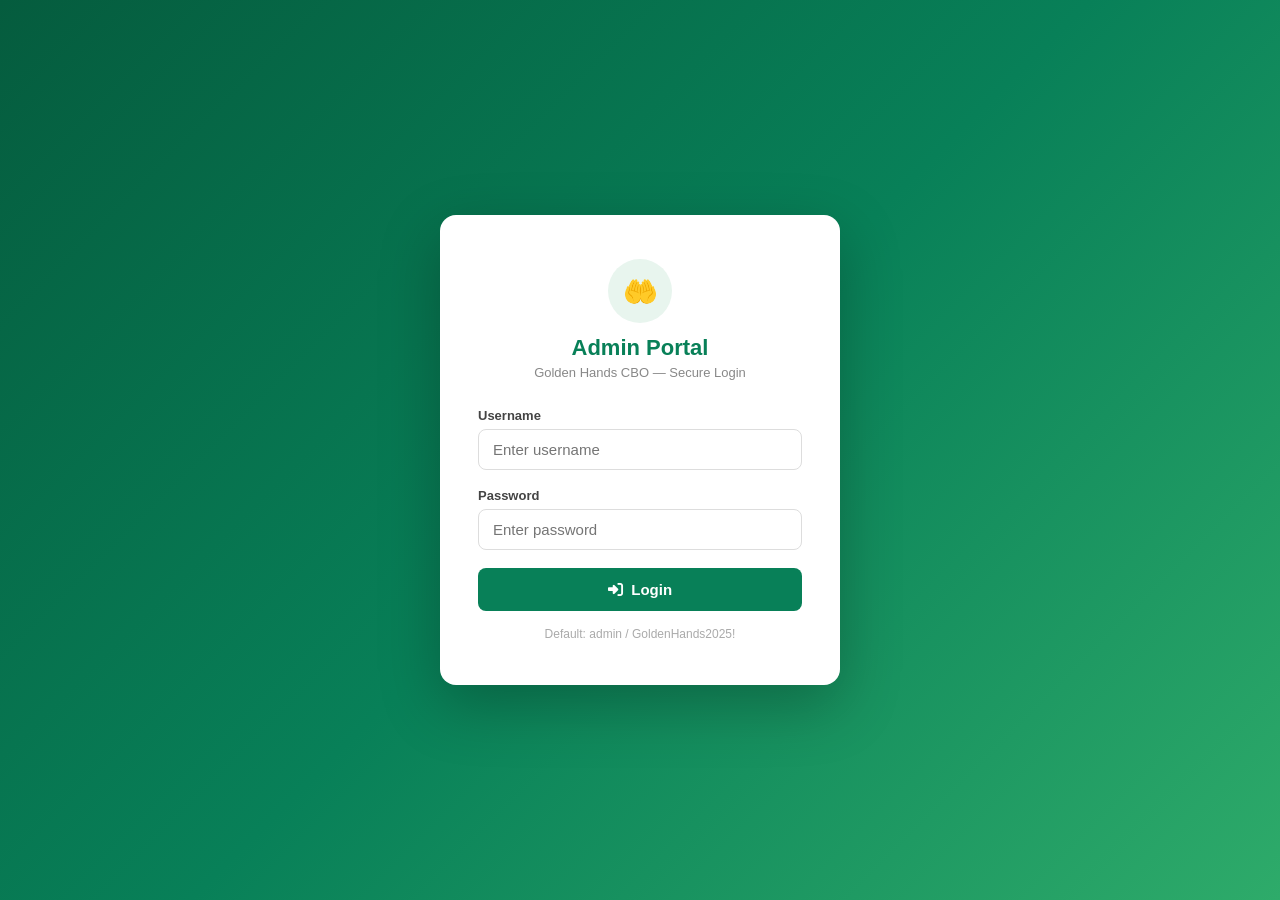
<file: admin.html>
<!DOCTYPE html>
<html lang="en">
<head>
  <meta charset="UTF-8"/>
  <meta name="viewport" content="width=device-width, initial-scale=1.0"/>
  <title>Admin Portal | Golden Hands CBO</title>
  <link rel="icon" type="image/svg+xml" href="favicon.svg">
  <link rel="stylesheet" href="https://cdnjs.cloudflare.com/ajax/libs/font-awesome/6.4.0/css/all.min.css">
  <style>
    *{margin:0;padding:0;box-sizing:border-box}
    body{font-family:'Segoe UI',sans-serif;background:#f0f7f3;min-height:100vh}
    /* LOGIN */
    #login-screen{display:flex;align-items:center;justify-content:center;min-height:100vh;background:linear-gradient(135deg,#055c3e,#088058,#2eab6a)}
    .login-card{background:#fff;border-radius:16px;padding:44px 38px;width:100%;max-width:400px;box-shadow:0 20px 60px rgba(0,0,0,0.25)}
    .login-logo{text-align:center;margin-bottom:28px}
    .login-logo .icon{width:64px;height:64px;background:#e8f5ee;border-radius:50%;display:flex;align-items:center;justify-content:center;font-size:28px;margin:0 auto 12px}
    .login-logo h2{color:#088058;font-size:22px;margin-bottom:4px}
    .login-logo p{color:#888;font-size:13px}
    .fg{margin-bottom:18px}
    .fg label{display:block;font-size:13px;font-weight:600;color:#444;margin-bottom:6px}
    .fg input{width:100%;padding:11px 14px;border:1px solid #ddd;border-radius:8px;font-size:15px;outline:none;transition:border .2s}
    .fg input:focus{border-color:#088058}
    .login-btn{width:100%;padding:13px;background:#088058;color:#fff;border:none;border-radius:8px;font-size:15px;font-weight:700;cursor:pointer;transition:background .2s}
    .login-btn:hover{background:#055c3e}
    .err-box{background:#fdecea;color:#c0392b;padding:10px 14px;border-radius:8px;font-size:13px;margin-bottom:16px;display:none;border-left:3px solid #e74c3c}
    .login-hint{text-align:center;margin-top:16px;font-size:12px;color:#aaa}
    /* DASHBOARD */
    #dashboard{display:none;min-height:100vh}
    .sidebar{position:fixed;left:0;top:0;bottom:0;width:230px;background:#088058;display:flex;flex-direction:column;z-index:200;overflow-y:auto}
    .sb-logo{padding:20px 18px 14px;border-bottom:1px solid rgba(255,255,255,.15);display:flex;align-items:center;gap:10px}
    .sb-logo img{width:36px;height:36px;border-radius:50%;background:rgba(255,255,255,.15);padding:2px}
    .sb-logo-text{color:#fff;font-size:13px;font-weight:700;line-height:1.3}
    .sb-logo-sub{font-size:10px;opacity:.7;font-weight:400}
    .sb-nav{flex:1;padding:12px 0}
    .sb-item{display:flex;align-items:center;gap:11px;padding:11px 18px;cursor:pointer;color:rgba(255,255,255,.8);font-size:13px;font-weight:500;border:none;background:none;width:100%;text-align:left;transition:background .2s;border-left:3px solid transparent}
    .sb-item:hover,.sb-item.active{background:rgba(255,255,255,.15);color:#fff;border-left-color:#fff}
    .sb-item i{width:16px;text-align:center;font-size:13px}
    .sb-divider{height:1px;background:rgba(255,255,255,.1);margin:8px 0}
    .sb-footer{padding:14px 18px;border-top:1px solid rgba(255,255,255,.15)}
    .sb-user{display:flex;align-items:center;gap:10px;margin-bottom:10px}
    .sb-avatar{width:34px;height:34px;background:rgba(255,255,255,.2);border-radius:50%;display:flex;align-items:center;justify-content:center;font-size:14px;font-weight:700;color:#fff}
    .sb-uname{color:#fff;font-size:12px;font-weight:600}
    .sb-urole{font-size:10px;color:rgba(255,255,255,.65)}
    .logout-btn{width:100%;padding:9px;background:rgba(255,255,255,.1);border:1px solid rgba(255,255,255,.2);color:#fff;border-radius:7px;cursor:pointer;font-size:12px;transition:background .2s}
    .logout-btn:hover{background:rgba(255,255,255,.2)}
    /* MAIN */
    .main{margin-left:230px;min-height:100vh;display:flex;flex-direction:column}
    .topbar{background:#fff;padding:14px 24px;display:flex;justify-content:space-between;align-items:center;border-bottom:1px solid #e8e8e8;position:sticky;top:0;z-index:100}
    .topbar-left h2{font-size:17px;color:#088058;margin-bottom:2px}
    .topbar-left p{font-size:12px;color:#999}
    .topbar-right{display:flex;align-items:center;gap:14px}
    .clock-badge{background:#e8f5ee;color:#088058;padding:6px 14px;border-radius:20px;font-size:12px;font-weight:600;display:flex;align-items:center;gap:6px}
    .view-site-btn{background:#088058;color:#fff;border:none;padding:8px 16px;border-radius:8px;font-size:13px;font-weight:600;cursor:pointer;text-decoration:none;transition:background .2s}
    .view-site-btn:hover{background:#055c3e}
    .content{padding:24px;flex:1}
    /* PANELS */
    .panel{display:none}.panel.active{display:block}
    /* STAT CARDS */
    .stat-row{display:grid;grid-template-columns:repeat(auto-fit,minmax(150px,1fr));gap:14px;margin-bottom:24px}
    .sc{background:#fff;border-radius:12px;padding:18px;border-left:4px solid #088058;box-shadow:0 2px 6px rgba(0,0,0,.06)}
    .sc .n{font-size:28px;font-weight:700;color:#088058}
    .sc .l{font-size:12px;color:#888;margin-top:3px}
    /* CARDS */
    .card{background:#fff;border-radius:12px;padding:22px;margin-bottom:20px;box-shadow:0 2px 8px rgba(0,0,0,.06)}
    .card-hdr{display:flex;justify-content:space-between;align-items:center;margin-bottom:16px}
    .card-hdr h3{font-size:15px;color:#333;font-weight:600}
    /* TABLES */
    table{width:100%;border-collapse:collapse;font-size:13px}
    th{background:#f0f7f3;padding:10px 12px;text-align:left;font-size:11px;color:#088058;font-weight:700;text-transform:uppercase;letter-spacing:.04em}
    td{padding:10px 12px;border-bottom:1px solid #f5f5f5;color:#444}
    tr:last-child td{border-bottom:none}
    tr:hover td{background:#fafff9}
    .badge{display:inline-block;padding:3px 10px;border-radius:12px;font-size:11px;font-weight:600}
    .bg{background:#d4f0e4;color:#0a5c33}
    .ba{background:#fef3cd;color:#7a5500}
    .br{background:#fdecea;color:#c0392b}
    /* BUTTONS */
    .btn{display:inline-flex;align-items:center;gap:5px;padding:7px 14px;border-radius:7px;font-size:12px;font-weight:600;cursor:pointer;border:none;transition:all .2s;font-family:'Segoe UI',sans-serif}
    .btn-p{background:#088058;color:#fff}.btn-p:hover{background:#055c3e}
    .btn-e{background:#e8f5ee;color:#088058}.btn-e:hover{background:#c4dfd1}
    .btn-d{background:#fdecea;color:#c0392b}.btn-d:hover{background:#f5c6c6}
    .btn-g{background:#f5f5f5;color:#555}.btn-g:hover{background:#e8e8e8}
    /* MODAL */
    .mo{display:none;position:fixed;inset:0;background:rgba(0,0,0,.5);z-index:9999;align-items:center;justify-content:center;padding:20px}
    .mo.open{display:flex}
    .mbox{background:#fff;border-radius:14px;width:100%;max-width:540px;max-height:90vh;overflow-y:auto;box-shadow:0 20px 60px rgba(0,0,0,.3)}
    .mhdr{padding:18px 22px;border-bottom:1px solid #eee;display:flex;justify-content:space-between;align-items:center}
    .mhdr h3{font-size:16px;color:#333}
    .mclose{background:none;border:none;font-size:20px;cursor:pointer;color:#888;line-height:1;padding:2px 6px}
    .mbody{padding:22px}
    .mftr{padding:14px 22px;border-top:1px solid #eee;display:flex;justify-content:flex-end;gap:10px}
    .fg2{margin-bottom:14px}
    .fg2 label{display:block;font-size:12px;font-weight:600;color:#555;margin-bottom:5px}
    .fg2 input,.fg2 textarea,.fg2 select{width:100%;padding:9px 12px;border:1px solid #ddd;border-radius:7px;font-size:13px;font-family:'Segoe UI',sans-serif;outline:none;transition:border .2s;box-sizing:border-box}
    .fg2 input:focus,.fg2 textarea:focus,.fg2 select:focus{border-color:#088058}
    .fg2 textarea{resize:vertical;min-height:80px}
    /* INLINE EDIT HIGHLIGHT */
    .editable{cursor:pointer;padding:2px 6px;border-radius:4px;transition:background .2s;border:1px solid transparent}
    .editable:hover{background:#e8f5ee;border-color:#b4d8c4}
    /* ALERT */
    .toast{position:fixed;bottom:24px;right:24px;background:#088058;color:#fff;padding:12px 20px;border-radius:10px;font-size:13px;font-weight:600;z-index:99999;opacity:0;transform:translateY(10px);transition:all .3s;pointer-events:none}
    .toast.show{opacity:1;transform:translateY(0)}
    /* SETTINGS */
    .settings-grid{display:grid;grid-template-columns:1fr 1fr;gap:16px}
    @media(max-width:900px){.sidebar{width:200px}.main{margin-left:200px}}
    @media(max-width:700px){.sidebar{display:none}.main{margin-left:0}.settings-grid{grid-template-columns:1fr}}
  </style>
</head>
<body>

<!-- LOGIN -->
<div id="login-screen">
  <div class="login-card">
    <div class="login-logo">
      <div class="icon">🤲</div>
      <h2>Admin Portal</h2>
      <p>Golden Hands CBO — Secure Login</p>
    </div>
    <div class="err-box" id="err-box"><i class="fas fa-exclamation-circle"></i> &nbsp;<span id="err-msg">Invalid username or password.</span></div>
    <div class="fg"><label>Username</label><input type="text" id="login-user" placeholder="Enter username" onkeydown="if(event.key==='Enter')doLogin()"></div>
    <div class="fg"><label>Password</label><input type="password" id="login-pass" placeholder="Enter password" onkeydown="if(event.key==='Enter')doLogin()"></div>
    <button class="login-btn" onclick="doLogin()"><i class="fas fa-sign-in-alt"></i> &nbsp;Login</button>
    <div class="login-hint">Default: admin / GoldenHands2025!</div>
  </div>
</div>

<!-- DASHBOARD -->
<div id="dashboard">
  <div class="sidebar">
    <div class="sb-logo">
      <img src="logo.svg" alt="Logo">
      <div><div class="sb-logo-text">Golden Hands CBO</div><div class="sb-logo-sub">Admin Portal</div></div>
    </div>
    <nav class="sb-nav">
      <button class="sb-item active" onclick="showPanel('overview',this)"><i class="fas fa-th-large"></i> Overview</button>
      <button class="sb-item" onclick="showPanel('pages',this)"><i class="fas fa-file-alt"></i> Page Content</button>
      <button class="sb-item" onclick="showPanel('events',this)"><i class="fas fa-calendar-alt"></i> Events</button>
      <button class="sb-item" onclick="showPanel('blog',this)"><i class="fas fa-blog"></i> Blog Posts</button>
      <button class="sb-item" onclick="showPanel('team',this)"><i class="fas fa-users"></i> Team Members</button>
      <div class="sb-divider"></div>
      <button class="sb-item" onclick="showPanel('volunteers',this)"><i class="fas fa-hands-helping"></i> Volunteers</button>
      <button class="sb-item" onclick="showPanel('donations',this)"><i class="fas fa-donate"></i> Donations</button>
      <button class="sb-item" onclick="showPanel('messages',this)"><i class="fas fa-envelope"></i> Messages <span id="unread-badge" style="background:rgba(255,255,255,.25);border-radius:10px;padding:1px 7px;font-size:11px;margin-left:4px;">3</span></button>
      <div class="sb-divider"></div>
      <button class="sb-item" onclick="showPanel('settings',this)"><i class="fas fa-cog"></i> Settings</button>
    </nav>
    <div class="sb-footer">
      <div class="sb-user">
        <div class="sb-avatar" id="sb-av">A</div>
        <div><div class="sb-uname" id="sb-uname">Admin</div><div class="sb-urole">Administrator</div></div>
      </div>
      <button class="logout-btn" onclick="doLogout()"><i class="fas fa-sign-out-alt"></i> &nbsp;Logout</button>
    </div>
  </div>

  <div class="main">
    <div class="topbar">
      <div class="topbar-left">
        <h2 id="panel-title">Dashboard Overview</h2>
        <p id="panel-sub">Welcome back! Here is what is happening at Golden Hands CBO.</p>
      </div>
      <div class="topbar-right">
        <div class="clock-badge"><i class="fas fa-clock"></i><div><div id="a-time">00:00:00</div></div></div>
        <a href="index.html" target="_blank" class="view-site-btn"><i class="fas fa-external-link-alt"></i> View Site</a>
      </div>
    </div>

    <div class="content">

      <!-- OVERVIEW -->
      <div class="panel active" id="panel-overview">
        <div class="stat-row">
          <div class="sc"><div class="n" id="stat-pages">9</div><div class="l">Pages</div></div>
          <div class="sc"><div class="n" id="stat-events">0</div><div class="l">Events</div></div>
          <div class="sc"><div class="n" id="stat-blogs">0</div><div class="l">Blog Posts</div></div>
          <div class="sc"><div class="n" id="stat-team">0</div><div class="l">Team Members</div></div>
          <div class="sc"><div class="n" id="stat-vols">0</div><div class="l">Volunteers</div></div>
          <div class="sc"><div class="n" id="stat-msgs">0</div><div class="l">Messages</div></div>
        </div>
        <div class="card">
          <div class="card-hdr"><h3>Quick Actions</h3></div>
          <div style="display:flex;gap:10px;flex-wrap:wrap;">
            <button class="btn btn-p" onclick="showPanel('events',document.querySelector('[onclick*=events]'))"><i class="fas fa-plus"></i> Add Event</button>
            <button class="btn btn-p" onclick="showPanel('blog',document.querySelector('[onclick*=blog]'))"><i class="fas fa-plus"></i> New Blog Post</button>
            <button class="btn btn-p" onclick="showPanel('team',document.querySelector('[onclick*=team]'))"><i class="fas fa-plus"></i> Add Team Member</button>
            <button class="btn btn-g" onclick="showPanel('messages',document.querySelector('[onclick*=messages]'))"><i class="fas fa-envelope"></i> View Messages</button>
          </div>
        </div>
        <div class="card">
          <div class="card-hdr"><h3>Recent Activity</h3></div>
          <div id="activity-log" style="font-size:13px;color:#666;line-height:2;">
            <div><i class="fas fa-circle" style="font-size:8px;color:#088058;margin-right:8px;"></i> Admin portal loaded successfully</div>
          </div>
        </div>
      </div>

      <!-- PAGE CONTENT EDITOR -->
      <div class="panel" id="panel-pages">
        <div class="card">
          <div class="card-hdr"><h3>Edit Page Content</h3><span style="font-size:12px;color:#999;">Changes are saved to browser storage and reflected on the site</span></div>
          <div style="display:flex;gap:8px;flex-wrap:wrap;margin-bottom:20px;" id="page-tabs">
            <button class="page-tab active-pt" onclick="loadPageContent('home',this)">Home</button>
            <button class="page-tab" onclick="loadPageContent('about',this)">About</button>
            <button class="page-tab" onclick="loadPageContent('programs',this)">Programs</button>
            <button class="page-tab" onclick="loadPageContent('blog',this)">Blog</button>
            <button class="page-tab" onclick="loadPageContent('team',this)">Team</button>
            <button class="page-tab" onclick="loadPageContent('volunteer',this)">Volunteer</button>
            <button class="page-tab" onclick="loadPageContent('support',this)">Support</button>
            <button class="page-tab" onclick="loadPageContent('contact',this)">Contact</button>
          </div>
          <style>.page-tab{padding:7px 16px;border-radius:20px;border:1px solid #ddd;background:#fff;cursor:pointer;font-size:13px;transition:all .2s}.page-tab:hover{border-color:#088058;color:#088058}.active-pt{background:#088058;color:#fff;border-color:#088058}</style>
          <div id="page-editor-area"></div>
        </div>
      </div>

      <!-- EVENTS -->
      <div class="panel" id="panel-events">
        <div class="card">
          <div class="card-hdr">
            <h3>Manage Events</h3>
            <button class="btn btn-p" onclick="openModal('event-modal','add-event')"><i class="fas fa-plus"></i> Add Event</button>
          </div>
          <table>
            <thead><tr><th>Title</th><th>Date</th><th>Location</th><th>Status</th><th>Actions</th></tr></thead>
            <tbody id="events-table"></tbody>
          </table>
        </div>
      </div>

      <!-- BLOG -->
      <div class="panel" id="panel-blog">
        <div class="card">
          <div class="card-hdr">
            <h3>Blog Posts</h3>
            <button class="btn btn-p" onclick="openModal('blog-modal','add-blog')"><i class="fas fa-plus"></i> New Post</button>
          </div>
          <table>
            <thead><tr><th>Title</th><th>Category</th><th>Date</th><th>Status</th><th>Actions</th></tr></thead>
            <tbody id="blog-table"></tbody>
          </table>
        </div>
      </div>

      <!-- TEAM -->
      <div class="panel" id="panel-team">
        <div class="card">
          <div class="card-hdr">
            <h3>Team Members</h3>
            <button class="btn btn-p" onclick="openModal('team-modal','add-team')"><i class="fas fa-plus"></i> Add Member</button>
          </div>
          <table>
            <thead><tr><th>Name</th><th>Role</th><th>Email</th><th>Actions</th></tr></thead>
            <tbody id="team-table"></tbody>
          </table>
        </div>
      </div>

      <!-- VOLUNTEERS -->
      <div class="panel" id="panel-volunteers">
        <div class="card">
          <div class="card-hdr">
            <h3>Volunteer Applications</h3>
            <button class="btn btn-g" onclick="exportCSV('volunteers')"><i class="fas fa-download"></i> Export CSV</button>
          </div>
          <table>
            <thead><tr><th>Name</th><th>Email</th><th>Role</th><th>Joined</th><th>Status</th><th>Actions</th></tr></thead>
            <tbody id="volunteers-table"></tbody>
          </table>
        </div>
      </div>

      <!-- DONATIONS -->
      <div class="panel" id="panel-donations">
        <div class="card">
          <div class="card-hdr">
            <h3>Donation Records</h3>
            <button class="btn btn-g" onclick="exportCSV('donations')"><i class="fas fa-download"></i> Export CSV</button>
          </div>
          <div class="stat-row" style="margin-bottom:20px;">
            <div class="sc"><div class="n" id="don-total">KSh 0</div><div class="l">Total Donations</div></div>
            <div class="sc"><div class="n" id="don-count">0</div><div class="l">Donors</div></div>
          </div>
          <table>
            <thead><tr><th>Donor</th><th>Amount (KSh)</th><th>Method</th><th>Date</th><th>Status</th><th>Actions</th></tr></thead>
          <tbody id="donations-table"></tbody>
          </table>
          <div style="margin-top:16px;">
            <button class="btn btn-p" onclick="openModal('donation-modal','add-donation')"><i class="fas fa-plus"></i> Record Donation</button>
          </div>
        </div>
      </div>

      <!-- MESSAGES -->
      <div class="panel" id="panel-messages">
        <div class="card">
          <div class="card-hdr"><h3>Contact Messages</h3></div>
          <table>
            <thead><tr><th>From</th><th>Email</th><th>Subject</th><th>Date</th><th>Status</th><th>Actions</th></tr></thead>
            <tbody id="messages-table"></tbody>
          </table>
          <div style="margin-top:16px;">
            <button class="btn btn-p" onclick="openModal('msg-modal','add-msg')"><i class="fas fa-plus"></i> Add Message</button>
          </div>
        </div>
      </div>

      <!-- SETTINGS -->
      <div class="panel" id="panel-settings">
        <div class="card">
          <div class="card-hdr"><h3>Site Settings</h3></div>
          <div class="settings-grid">
            <div class="fg2"><label>Organisation Name</label><input type="text" id="s-orgname" value="Golden Hands CBO"></div>
            <div class="fg2"><label>Tagline</label><input type="text" id="s-tagline" value="Mental Health Advocacy"></div>
            <div class="fg2"><label>Contact Email</label><input type="text" id="s-email" value="hello@goldenhands.or.ke"></div>
            <div class="fg2"><label>Phone / Crisis Line</label><input type="text" id="s-phone" value="+254 722 178 177"></div>
            <div class="fg2"><label>Address</label><input type="text" id="s-address" value="Ngong Road, Nairobi, Kenya"></div>
            <div class="fg2"><label>M-Pesa Paybill</label><input type="text" id="s-mpesa" value="123456"></div>
          </div>
          <button class="btn btn-p" onclick="saveSettings()" style="margin-top:8px;"><i class="fas fa-save"></i> Save Settings</button>
        </div>
        <div class="card">
          <div class="card-hdr"><h3>Change Password</h3></div>
          <div class="settings-grid">
            <div class="fg2"><label>Username</label><input type="text" id="s-user" placeholder="New username"></div>
            <div class="fg2"><label>New Password</label><input type="password" id="s-pass" placeholder="New password"></div>
            <div class="fg2"><label>Confirm Password</label><input type="password" id="s-pass2" placeholder="Confirm password"></div>
          </div>
          <button class="btn btn-p" onclick="changePassword()" style="margin-top:8px;"><i class="fas fa-key"></i> Update Credentials</button>
        </div>
        <div class="card">
          <div class="card-hdr"><h3>Data Management</h3></div>
          <div style="display:flex;gap:10px;flex-wrap:wrap;">
            <button class="btn btn-g" onclick="exportAll()"><i class="fas fa-download"></i> Export All Data (JSON)</button>
            <button class="btn btn-d" onclick="if(confirm('Reset ALL data? This cannot be undone.'))resetAll()"><i class="fas fa-trash"></i> Reset All Data</button>
          </div>
        </div>
      </div>

    </div><!-- end content -->
  </div><!-- end main -->
</div><!-- end dashboard -->

<!-- MODALS -->
<!-- Event Modal -->
<div class="mo" id="event-modal">
  <div class="mbox">
    <div class="mhdr"><h3 id="event-modal-title">Add Event</h3><button class="mclose" onclick="closeModal('event-modal')">&#x2715;</button></div>
    <div class="mbody">
      <input type="hidden" id="ev-id">
      <div class="fg2"><label>Event Title</label><input type="text" id="ev-title" placeholder="e.g. World Mental Health Day Conference"></div>
      <div style="display:grid;grid-template-columns:1fr 1fr;gap:12px;">
        <div class="fg2"><label>Date</label><input type="date" id="ev-date"></div>
        <div class="fg2"><label>Time</label><input type="text" id="ev-time" placeholder="e.g. 9:00 AM – 4:00 PM"></div>
      </div>
      <div class="fg2"><label>Location</label><input type="text" id="ev-location" placeholder="e.g. Kenyatta International Convention Centre"></div>
      <div class="fg2"><label>Description</label><textarea id="ev-desc" placeholder="Event description..."></textarea></div>
      <div style="display:grid;grid-template-columns:1fr 1fr;gap:12px;">
        <div class="fg2"><label>Status</label><select id="ev-status"><option value="upcoming">Upcoming</option><option value="ongoing">Ongoing</option><option value="past">Past</option></select></div>
        <div class="fg2"><label>Emoji</label><input type="text" id="ev-emoji" placeholder="e.g. 🧠" maxlength="4"></div>
      </div>
    </div>
    <div class="mftr">
      <button class="btn btn-g" onclick="closeModal('event-modal')">Cancel</button>
      <button class="btn btn-p" onclick="saveEvent()"><i class="fas fa-save"></i> Save Event</button>
    </div>
  </div>
</div>

<!-- Blog Modal -->
<div class="mo" id="blog-modal">
  <div class="mbox">
    <div class="mhdr"><h3 id="blog-modal-title">New Blog Post</h3><button class="mclose" onclick="closeModal('blog-modal')">&#x2715;</button></div>
    <div class="mbody">
      <input type="hidden" id="bl-id">
      <div class="fg2"><label>Title</label><input type="text" id="bl-title" placeholder="Blog post title"></div>
      <div style="display:grid;grid-template-columns:1fr 1fr;gap:12px;">
        <div class="fg2"><label>Category</label><select id="bl-cat"><option>Self-care</option><option>Stigma</option><option>Youth</option><option>Healing</option><option>Policy</option><option>Outreach</option><option>Other</option></select></div>
        <div class="fg2"><label>Date</label><input type="date" id="bl-date"></div>
      </div>
      <div class="fg2"><label>Summary / Excerpt</label><textarea id="bl-summary" placeholder="Short summary shown on the blog page..."></textarea></div>
      <div class="fg2"><label>Status</label><select id="bl-status"><option value="published">Published</option><option value="draft">Draft</option></select></div>
    </div>
    <div class="mftr">
      <button class="btn btn-g" onclick="closeModal('blog-modal')">Cancel</button>
      <button class="btn btn-p" onclick="saveBlog()"><i class="fas fa-save"></i> Save Post</button>
    </div>
  </div>
</div>

<!-- Team Modal -->
<div class="mo" id="team-modal">
  <div class="mbox">
    <div class="mhdr"><h3 id="team-modal-title">Add Team Member</h3><button class="mclose" onclick="closeModal('team-modal')">&#x2715;</button></div>
    <div class="mbody">
      <input type="hidden" id="tm-id">
      <div style="display:grid;grid-template-columns:1fr 1fr;gap:12px;">
        <div class="fg2"><label>Full Name</label><input type="text" id="tm-name" placeholder="e.g. Amina Wanjiku"></div>
        <div class="fg2"><label>Role / Title</label><input type="text" id="tm-role" placeholder="e.g. Executive Director"></div>
      </div>
      <div class="fg2"><label>Email</label><input type="email" id="tm-email" placeholder="email@example.com"></div>
      <div class="fg2"><label>Bio</label><textarea id="tm-bio" placeholder="Short biography..."></textarea></div>
    </div>
    <div class="mftr">
      <button class="btn btn-g" onclick="closeModal('team-modal')">Cancel</button>
      <button class="btn btn-p" onclick="saveTeam()"><i class="fas fa-save"></i> Save Member</button>
    </div>
  </div>
</div>

<!-- Donation Modal -->
<div class="mo" id="donation-modal">
  <div class="mbox">
    <div class="mhdr"><h3>Record Donation</h3><button class="mclose" onclick="closeModal('donation-modal')">&#x2715;</button></div>
    <div class="mbody">
      <input type="hidden" id="dn-id">
      <div style="display:grid;grid-template-columns:1fr 1fr;gap:12px;">
        <div class="fg2"><label>Donor Name</label><input type="text" id="dn-name" placeholder="Name or Anonymous"></div>
        <div class="fg2"><label>Amount (KSh)</label><input type="number" id="dn-amount" placeholder="e.g. 5000"></div>
      </div>
      <div style="display:grid;grid-template-columns:1fr 1fr;gap:12px;">
        <div class="fg2"><label>Method</label><select id="dn-method"><option>M-Pesa</option><option>Bank Transfer</option><option>Card</option><option>Cash</option></select></div>
        <div class="fg2"><label>Date</label><input type="date" id="dn-date"></div>
      </div>
      <div class="fg2"><label>Status</label><select id="dn-status"><option value="confirmed">Confirmed</option><option value="pending">Pending</option></select></div>
    </div>
    <div class="mftr">
      <button class="btn btn-g" onclick="closeModal('donation-modal')">Cancel</button>
      <button class="btn btn-p" onclick="saveDonation()"><i class="fas fa-save"></i> Save</button>
    </div>
  </div>
</div>

<!-- Message Modal -->
<div class="mo" id="msg-modal">
  <div class="mbox">
    <div class="mhdr"><h3 id="msg-modal-title">Message</h3><button class="mclose" onclick="closeModal('msg-modal')">&#x2715;</button></div>
    <div class="mbody">
      <input type="hidden" id="ms-id">
      <div style="display:grid;grid-template-columns:1fr 1fr;gap:12px;">
        <div class="fg2"><label>From</label><input type="text" id="ms-from" placeholder="Name"></div>
        <div class="fg2"><label>Email</label><input type="email" id="ms-email" placeholder="email@example.com"></div>
      </div>
      <div class="fg2"><label>Subject</label><input type="text" id="ms-subject" placeholder="Subject"></div>
      <div class="fg2"><label>Message</label><textarea id="ms-body" placeholder="Message content..."></textarea></div>
      <div class="fg2"><label>Status</label><select id="ms-status"><option value="unread">Unread</option><option value="read">Read</option><option value="replied">Replied</option></select></div>
    </div>
    <div class="mftr">
      <button class="btn btn-g" onclick="closeModal('msg-modal')">Cancel</button>
      <button class="btn btn-p" onclick="saveMsg()"><i class="fas fa-save"></i> Save</button>
    </div>
  </div>
</div>

<!-- TOAST -->
<div class="toast" id="toast"></div>

<script>
/* ===== STORAGE HELPERS ===== */
function ls(k,def){try{const v=localStorage.getItem(k);return v?JSON.parse(v):def;}catch(e){return def;}}
function ss(k,v){localStorage.setItem(k,JSON.stringify(v));}

/* ===== AUTH ===== */
const DEFAULT_CREDS={user:'admin',pass:'GoldenHands2025!'};
function getCreds(){return ls('gh_creds',DEFAULT_CREDS);}
function doLogin(){
  const u=document.getElementById('login-user').value.trim();
  const p=document.getElementById('login-pass').value;
  const c=getCreds();
  if(u===c.user&&p===c.pass){
    document.getElementById('login-screen').style.display='none';
    document.getElementById('dashboard').style.display='block';
    document.getElementById('sb-av').textContent=u[0].toUpperCase();
    document.getElementById('sb-uname').textContent=u;
    initDashboard();
    log('Logged in as '+u);
  } else {
    const eb=document.getElementById('err-box');
    document.getElementById('err-msg').textContent='Invalid username or password. Please try again.';
    eb.style.display='block';
    setTimeout(()=>eb.style.display='none',4000);
  }
}
function doLogout(){
  if(confirm('Log out of admin portal?')){
    document.getElementById('dashboard').style.display='none';
    document.getElementById('login-screen').style.display='flex';
    document.getElementById('login-user').value='';
    document.getElementById('login-pass').value='';
  }
}

/* ===== CLOCK ===== */
setInterval(()=>{
  const n=new Date();
  const t=document.getElementById('a-time');
  if(t)t.textContent=pad(n.getHours())+':'+pad(n.getMinutes())+':'+pad(n.getSeconds());
},1000);
function pad(n){return String(n).padStart(2,'0');}

/* ===== PANELS ===== */
const panelMeta={
  overview:{title:'Dashboard Overview',sub:'Welcome back! Here is what is happening at Golden Hands CBO.'},
  pages:{title:'Page Content Editor',sub:'Edit and save text content for each page of the website.'},
  events:{title:'Events Manager',sub:'Add, edit, and remove events. Changes appear instantly on events.html.'},
  blog:{title:'Blog Posts',sub:'Create and manage blog articles shown on the blog page.'},
  team:{title:'Team Members',sub:'Manage team profiles shown on the team page.'},
  volunteers:{title:'Volunteer Applications',sub:'View and manage volunteer records.'},
  donations:{title:'Donation Records',sub:'Track all donations received by Golden Hands CBO.'},
  messages:{title:'Contact Messages',sub:'Read and respond to messages from the contact form.'},
  settings:{title:'Site Settings',sub:'Update organisation details, credentials, and data.'}
};
function showPanel(id,btn){
  document.querySelectorAll('.panel').forEach(p=>p.classList.remove('active'));
  document.querySelectorAll('.sb-item').forEach(b=>b.classList.remove('active'));
  document.getElementById('panel-'+id).classList.add('active');
  if(btn)btn.classList.add('active');
  const m=panelMeta[id]||{title:id,sub:''};
  document.getElementById('panel-title').textContent=m.title;
  document.getElementById('panel-sub').textContent=m.sub;
  if(id==='overview')updateStats();
}

/* ===== TOAST ===== */
function toast(msg){
  const t=document.getElementById('toast');
  t.textContent=msg;t.classList.add('show');
  setTimeout(()=>t.classList.remove('show'),3000);
}

/* ===== ACTIVITY LOG ===== */
const acts=[];
function log(msg){
  acts.unshift(new Date().toLocaleTimeString()+' — '+msg);
  const el=document.getElementById('activity-log');
  if(el)el.innerHTML=acts.slice(0,10).map(a=>'<div><i class="fas fa-circle" style="font-size:8px;color:#088058;margin-right:8px;"></i>'+a+'</div>').join('');
}

/* ===== STATS ===== */
function updateStats(){
  const evs=ls('gh_events',[]);const bls=ls('gh_blogs',[]);const tms=ls('gh_team',[]);
  const vls=ls('gh_volunteers',[]);const dns=ls('gh_donations',[]);const mss=ls('gh_messages',[]);
  set('stat-events',evs.length);set('stat-blogs',bls.length);set('stat-team',tms.length);
  set('stat-vols',vls.length);set('stat-msgs',mss.length);
  const unread=mss.filter(m=>m.status==='unread').length;
  const ub=document.getElementById('unread-badge');if(ub)ub.textContent=unread;
}
function set(id,v){const e=document.getElementById(id);if(e)e.textContent=v;}

/* ===== MODALS ===== */
function openModal(id,mode,data){
  document.getElementById(id).classList.add('open');
  if(mode==='add-event'){clearForm(['ev-id','ev-title','ev-date','ev-time','ev-location','ev-desc','ev-emoji']);document.getElementById('ev-status').value='upcoming';document.getElementById('event-modal-title').textContent='Add Event';}
  if(mode==='edit-event'&&data){document.getElementById('event-modal-title').textContent='Edit Event';fillForm(data,{id:'ev-id',title:'ev-title',date:'ev-date',time:'ev-time',location:'ev-location',description:'ev-desc',status:'ev-status',emoji:'ev-emoji'});}
  if(mode==='add-blog'){clearForm(['bl-id','bl-title','bl-date','bl-summary']);document.getElementById('bl-status').value='published';document.getElementById('blog-modal-title').textContent='New Blog Post';document.getElementById('bl-date').value=today();}
  if(mode==='edit-blog'&&data){document.getElementById('blog-modal-title').textContent='Edit Post';fillForm(data,{id:'bl-id',title:'bl-title',category:'bl-cat',date:'bl-date',summary:'bl-summary',status:'bl-status'});}
  if(mode==='add-team'){clearForm(['tm-id','tm-name','tm-role','tm-email','tm-bio']);document.getElementById('team-modal-title').textContent='Add Team Member';}
  if(mode==='edit-team'&&data){document.getElementById('team-modal-title').textContent='Edit Member';fillForm(data,{id:'tm-id',name:'tm-name',role:'tm-role',email:'tm-email',bio:'tm-bio'});}
  if(mode==='add-donation'){clearForm(['dn-id','dn-name','dn-amount']);document.getElementById('dn-date').value=today();document.getElementById('dn-status').value='confirmed';}
  if(mode==='edit-donation'&&data){fillForm(data,{id:'dn-id',name:'dn-name',amount:'dn-amount',method:'dn-method',date:'dn-date',status:'dn-status'});}
  if(mode==='add-msg'){clearForm(['ms-id','ms-from','ms-email','ms-subject','ms-body']);document.getElementById('ms-status').value='unread';}
  if(mode==='view-msg'&&data){document.getElementById('msg-modal-title').textContent='Message from '+data.from;fillForm(data,{id:'ms-id',from:'ms-from',email:'ms-email',subject:'ms-subject',body:'ms-body',status:'ms-status'});}
}
function closeModal(id){document.getElementById(id).classList.remove('open');}
function clearForm(ids){ids.forEach(id=>{const e=document.getElementById(id);if(e)e.value='';})}
function fillForm(data,map){Object.entries(map).forEach(([k,id])=>{const e=document.getElementById(id);if(e&&data[k]!==undefined)e.value=data[k];});}
function today(){return new Date().toISOString().split('T')[0];}
function uid(){return Date.now()+'_'+Math.random().toString(36).substr(2,5);}

/* ===== EVENTS ===== */
function getEvents(){return ls('gh_events',[]);}
function renderEvents(){
  const evs=getEvents();
  document.getElementById('events-table').innerHTML=evs.length?evs.map(ev=>`
    <tr>
      <td><strong>${ev.emoji||'📅'} ${ev.title}</strong></td>
      <td>${ev.date||'—'}</td>
      <td>${ev.location||'—'}</td>
      <td><span class="badge ${ev.status==='upcoming'?'bg':ev.status==='ongoing'?'ba':'br'}">${ev.status}</span></td>
      <td><button class="btn btn-e" onclick='openModal("event-modal","edit-event",${JSON.stringify(ev)})'><i class="fas fa-edit"></i></button> <button class="btn btn-d" onclick="delEvent('${ev.id}')"><i class="fas fa-trash"></i></button></td>
    </tr>`).join(''):'<tr><td colspan="5" style="text-align:center;color:#aaa;padding:20px;">No events yet. Click Add Event to create one.</td></tr>';
}
function saveEvent(){
  const id=document.getElementById('ev-id').value||uid();
  const ev={id,title:document.getElementById('ev-title').value,date:document.getElementById('ev-date').value,time:document.getElementById('ev-time').value,location:document.getElementById('ev-location').value,description:document.getElementById('ev-desc').value,status:document.getElementById('ev-status').value,emoji:document.getElementById('ev-emoji').value||'📅'};
  if(!ev.title){alert('Please enter a title.');return;}
  const evs=getEvents();const idx=evs.findIndex(e=>e.id===id);
  if(idx>-1)evs[idx]=ev;else evs.push(ev);
  ss('gh_events',evs);closeModal('event-modal');renderEvents();updateStats();
  toast('Event saved successfully!');log('Event saved: '+ev.title);
}
function delEvent(id){if(!confirm('Delete this event?'))return;ss('gh_events',getEvents().filter(e=>e.id!==id));renderEvents();updateStats();toast('Event deleted.');log('Event deleted: '+id);}

/* ===== BLOG ===== */
function getBlogs(){return ls('gh_blogs',[]);}
function renderBlogs(){
  const bls=getBlogs();
  document.getElementById('blog-table').innerHTML=bls.length?bls.map(b=>`
    <tr>
      <td><strong>${b.title}</strong></td>
      <td>${b.category||'—'}</td>
      <td>${b.date||'—'}</td>
      <td><span class="badge ${b.status==='published'?'bg':'ba'}">${b.status}</span></td>
      <td><button class="btn btn-e" onclick='openModal("blog-modal","edit-blog",${JSON.stringify(b)})'><i class="fas fa-edit"></i></button> <button class="btn btn-d" onclick="delBlog('${b.id}')"><i class="fas fa-trash"></i></button></td>
    </tr>`).join(''):'<tr><td colspan="5" style="text-align:center;color:#aaa;padding:20px;">No blog posts yet.</td></tr>';
}
function saveBlog(){
  const id=document.getElementById('bl-id').value||uid();
  const b={id,title:document.getElementById('bl-title').value,category:document.getElementById('bl-cat').value,date:document.getElementById('bl-date').value,summary:document.getElementById('bl-summary').value,status:document.getElementById('bl-status').value};
  if(!b.title){alert('Please enter a title.');return;}
  const bls=getBlogs();const idx=bls.findIndex(x=>x.id===id);
  if(idx>-1)bls[idx]=b;else bls.push(b);
  ss('gh_blogs',bls);closeModal('blog-modal');renderBlogs();updateStats();
  toast('Blog post saved!');log('Blog saved: '+b.title);
}
function delBlog(id){if(!confirm('Delete this post?'))return;ss('gh_blogs',getBlogs().filter(b=>b.id!==id));renderBlogs();updateStats();toast('Post deleted.');}

/* ===== TEAM ===== */
function getTeam(){return ls('gh_team',[]);}
function renderTeam(){
  const tms=getTeam();
  document.getElementById('team-table').innerHTML=tms.length?tms.map(t=>`
    <tr>
      <td><strong>${t.name}</strong></td>
      <td>${t.role||'—'}</td>
      <td>${t.email||'—'}</td>
      <td><button class="btn btn-e" onclick='openModal("team-modal","edit-team",${JSON.stringify(t)})'><i class="fas fa-edit"></i></button> <button class="btn btn-d" onclick="delTeam('${t.id}')"><i class="fas fa-trash"></i></button></td>
    </tr>`).join(''):'<tr><td colspan="4" style="text-align:center;color:#aaa;padding:20px;">No team members added yet.</td></tr>';
}
function saveTeam(){
  const id=document.getElementById('tm-id').value||uid();
  const t={id,name:document.getElementById('tm-name').value,role:document.getElementById('tm-role').value,email:document.getElementById('tm-email').value,bio:document.getElementById('tm-bio').value};
  if(!t.name){alert('Please enter a name.');return;}
  const tms=getTeam();const idx=tms.findIndex(x=>x.id===id);
  if(idx>-1)tms[idx]=t;else tms.push(t);
  ss('gh_team',tms);closeModal('team-modal');renderTeam();updateStats();
  toast('Team member saved!');log('Team member saved: '+t.name);
}
function delTeam(id){if(!confirm('Remove this team member?'))return;ss('gh_team',getTeam().filter(t=>t.id!==id));renderTeam();updateStats();}

/* ===== VOLUNTEERS ===== */
function getVolunteers(){
  return ls('gh_volunteers',[
    {id:'v1',name:'Ruth Akinyi',email:'ruth@example.com',role:'Community Facilitator',joined:'2025-01-15',status:'active'},
    {id:'v2',name:'Moses Kariuki',email:'moses@example.com',role:'Digital Volunteer',joined:'2025-02-10',status:'active'},
    {id:'v3',name:'Lydia Opiyo',email:'lydia@example.com',role:'Outreach Volunteer',joined:'2025-03-22',status:'pending'},
    {id:'v4',name:'Cynthia Boke',email:'cynthia@example.com',role:'Digital Volunteer',joined:'2025-04-05',status:'pending'},
  ]);
}
function renderVolunteers(){
  const vls=getVolunteers();
  document.getElementById('volunteers-table').innerHTML=vls.map(v=>`
    <tr>
      <td><strong>${v.name}</strong></td><td>${v.email}</td><td>${v.role}</td><td>${v.joined}</td>
      <td><span class="badge ${v.status==='active'?'bg':'ba'}">${v.status}</span></td>
      <td>
        <button class="btn btn-e btn-sm" onclick="toggleVolStatus('${v.id}')">${v.status==='active'?'Deactivate':'Activate'}</button>
        <button class="btn btn-d btn-sm" onclick="delVol('${v.id}')"><i class="fas fa-trash"></i></button>
      </td>
    </tr>`).join('');
}
function toggleVolStatus(id){const vls=getVolunteers();const v=vls.find(x=>x.id===id);if(v){v.status=v.status==='active'?'pending':'active';ss('gh_volunteers',vls);renderVolunteers();toast('Status updated.');}}
function delVol(id){if(!confirm('Remove volunteer?'))return;ss('gh_volunteers',getVolunteers().filter(v=>v.id!==id));renderVolunteers();updateStats();}

/* ===== DONATIONS ===== */
function getDonations(){
  return ls('gh_donations',[
    {id:'d1',name:'Anonymous',amount:5000,method:'M-Pesa',date:'2025-06-10',status:'confirmed'},
    {id:'d2',name:'J. Mwangi',amount:1500,method:'Card',date:'2025-06-08',status:'confirmed'},
    {id:'d3',name:'E. Otieno',amount:10000,method:'Bank Transfer',date:'2025-06-05',status:'pending'},
  ]);
}
function renderDonations(){
  const dns=getDonations();
  const total=dns.filter(d=>d.status==='confirmed').reduce((s,d)=>s+Number(d.amount),0);
  set('don-total','KSh '+total.toLocaleString());set('don-count',dns.length);
  document.getElementById('donations-table').innerHTML=dns.map(d=>`
    <tr>
      <td><strong>${d.name}</strong></td><td>KSh ${Number(d.amount).toLocaleString()}</td><td>${d.method}</td><td>${d.date}</td>
      <td><span class="badge ${d.status==='confirmed'?'bg':'ba'}">${d.status}</span></td>
      <td><button class="btn btn-e" onclick='openModal("donation-modal","edit-donation",${JSON.stringify(d)})'><i class="fas fa-edit"></i></button> <button class="btn btn-d" onclick="delDonation('${d.id}')"><i class="fas fa-trash"></i></button></td>
    </tr>`).join('');
}
function saveDonation(){
  const id=document.getElementById('dn-id').value||uid();
  const d={id,name:document.getElementById('dn-name').value,amount:document.getElementById('dn-amount').value,method:document.getElementById('dn-method').value,date:document.getElementById('dn-date').value,status:document.getElementById('dn-status').value};
  const dns=getDonations();const idx=dns.findIndex(x=>x.id===id);
  if(idx>-1)dns[idx]=d;else dns.push(d);
  ss('gh_donations',dns);closeModal('donation-modal');renderDonations();
  toast('Donation recorded!');log('Donation saved: KSh '+d.amount+' from '+d.name);
}
function delDonation(id){if(!confirm('Delete this donation record?'))return;ss('gh_donations',getDonations().filter(d=>d.id!==id));renderDonations();}

/* ===== MESSAGES ===== */
function getMessages(){
  return ls('gh_messages',[
    {id:'m1',from:'info@ngo.org',email:'info@ngo.org',subject:'Partnership Inquiry',body:'We would like to explore a partnership with your organisation.',date:'2025-06-11',status:'unread'},
    {id:'m2',from:'Jane Doe',email:'jane@gmail.com',subject:'General Enquiry',body:'How can I support your programs?',date:'2025-06-10',status:'read'},
    {id:'m3',from:'Media Desk',email:'media@nation.co.ke',subject:'Media Interview Request',body:'We would like to feature Golden Hands CBO in our health segment.',date:'2025-06-09',status:'unread'},
  ]);
}
function renderMessages(){
  const mss=getMessages();
  document.getElementById('messages-table').innerHTML=mss.map(m=>`
    <tr style="${m.status==='unread'?'font-weight:600;':''}">
      <td>${m.from}</td><td>${m.email}</td><td>${m.subject}</td><td>${m.date||'—'}</td>
      <td><span class="badge ${m.status==='unread'?'ba':m.status==='replied'?'bg':'br'}">${m.status}</span></td>
      <td>
        <button class="btn btn-e" onclick='viewMsg("${m.id}")'><i class="fas fa-eye"></i></button>
        <button class="btn btn-d" onclick="delMsg('${m.id}')"><i class="fas fa-trash"></i></button>
      </td>
    </tr>`).join('');
  const unread=mss.filter(m=>m.status==='unread').length;
  const ub=document.getElementById('unread-badge');if(ub)ub.textContent=unread;
}
function viewMsg(id){
  const m=getMessages().find(x=>x.id===id);
  if(!m)return;
  // Mark as read
  const mss=getMessages();const idx=mss.findIndex(x=>x.id===id);
  if(mss[idx].status==='unread'){mss[idx].status='read';ss('gh_messages',mss);renderMessages();}
  openModal('msg-modal','view-msg',m);
}
function saveMsg(){
  const id=document.getElementById('ms-id').value||uid();
  const m={id,from:document.getElementById('ms-from').value,email:document.getElementById('ms-email').value,subject:document.getElementById('ms-subject').value,body:document.getElementById('ms-body').value,status:document.getElementById('ms-status').value,date:today()};
  const mss=getMessages();const idx=mss.findIndex(x=>x.id===id);
  if(idx>-1)mss[idx]=m;else mss.push(m);
  ss('gh_messages',mss);closeModal('msg-modal');renderMessages();updateStats();toast('Message saved!');
}
function delMsg(id){if(!confirm('Delete this message?'))return;ss('gh_messages',getMessages().filter(m=>m.id!==id));renderMessages();updateStats();}

/* ===== PAGE CONTENT EDITOR ===== */
const defaultContent={
  home:{hero_title:"You Are Not Alone. Mental Health Matters.",hero_sub:"Golden Hands CBO advocates for mental health awareness and accessible support across Kenya.",story:"Golden Hands CBO was established in 2025 by a passionate group of Kenyan mental health advocates, counsellors, and community workers who recognised a growing and largely invisible crisis — the silent suffering of thousands of Kenyans without access to mental health support. Born out of lived experience and a deep commitment to community, we set out with one belief: no one should face mental illness alone.",crisis_number:"+254 722 178 177"},
  about:{hero_title:"About Golden Hands CBO",mission:"Golden Hands CBO is dedicated to making mental health support accessible, affordable, and stigma-free for all Kenyans.",history:"Founded in 2025 by a group of mental health advocates and community leaders. From humble beginnings in Nairobi, we now touch lives across 6 counties."},
  contact:{phone:"+254 722 178 177",email:"hello@goldenhands.or.ke",address:"Ngong Road, Nairobi, Kenya"},
};
function loadPageContent(page,btn){
  document.querySelectorAll('.page-tab').forEach(b=>b.classList.remove('active-pt'));
  btn.classList.add('active-pt');
  const data=ls('gh_content_'+page,defaultContent[page]||{});
  const area=document.getElementById('page-editor-area');
  const fields=Object.entries(data);
  if(!fields.length){area.innerHTML='<p style="color:#aaa;font-size:13px;">No editable content defined for this page yet.</p>';return;}
  area.innerHTML='<div style="display:grid;gap:14px;">'+fields.map(([k,v])=>`
    <div class="fg2">
      <label>${k.replace(/_/g,' ').replace(/\b\w/g,c=>c.toUpperCase())}</label>
      <${v.length>80?'textarea rows="3"':'input type="text"'} id="pc-${page}-${k}" style="width:100%">${v.length>80?v+`<\/textarea>`:`" value="${v.replace(/"/g,'&quot;')}">`}
    </div>`).join('')+
    `<button class="btn btn-p" onclick="savePageContent('${page}')"><i class="fas fa-save"></i> Save ${page.charAt(0).toUpperCase()+page.slice(1)} Page Content</button>
    </div>`;
}
function savePageContent(page){
  const data=ls('gh_content_'+page,defaultContent[page]||{});
  Object.keys(data).forEach(k=>{const e=document.getElementById('pc-'+page+'-'+k);if(e)data[k]=e.value;});
  ss('gh_content_'+page,data);toast('Page content saved! Refresh the page to see changes.');log('Content saved for: '+page);
}

/* ===== SETTINGS ===== */
function saveSettings(){
  const s={orgname:document.getElementById('s-orgname').value,tagline:document.getElementById('s-tagline').value,email:document.getElementById('s-email').value,phone:document.getElementById('s-phone').value,address:document.getElementById('s-address').value,mpesa:document.getElementById('s-mpesa').value};
  ss('gh_settings',s);toast('Settings saved!');log('Site settings updated');
}
function changePassword(){
  const u=document.getElementById('s-user').value.trim();
  const p=document.getElementById('s-pass').value;
  const p2=document.getElementById('s-pass2').value;
  if(!u||!p){alert('Please fill in username and password.');return;}
  if(p!==p2){alert('Passwords do not match.');return;}
  if(p.length<8){alert('Password must be at least 8 characters.');return;}
  ss('gh_creds',{user:u,pass:p});toast('Credentials updated! Use new credentials next login.');log('Password changed');
}

/* ===== EXPORT ===== */
function exportCSV(type){
  const data=type==='volunteers'?getVolunteers():getDonations();
  if(!data.length){toast('No data to export.');return;}
  const keys=Object.keys(data[0]).filter(k=>k!=='id');
  const csv=[keys.join(','),...data.map(r=>keys.map(k=>'"'+(r[k]||'')+'"').join(','))].join('\n');
  const a=document.createElement('a');a.href='data:text/csv;charset=utf-8,'+encodeURIComponent(csv);
  a.download=type+'_'+today()+'.csv';a.click();toast('CSV exported!');
}
function exportAll(){
  const data={events:getEvents(),blogs:getBlogs(),team:getTeam(),volunteers:getVolunteers(),donations:getDonations(),messages:getMessages(),settings:ls('gh_settings',{})};
  const a=document.createElement('a');a.href='data:application/json;charset=utf-8,'+encodeURIComponent(JSON.stringify(data,null,2));
  a.download='goldenhands_data_'+today()+'.json';a.click();toast('Data exported!');
}
function resetAll(){
  ['gh_events','gh_blogs','gh_team','gh_volunteers','gh_donations','gh_messages','gh_settings','gh_creds'].forEach(k=>localStorage.removeItem(k));
  toast('All data reset. Reloading...');setTimeout(()=>location.reload(),2000);
}

/* ===== INIT ===== */
function initDashboard(){
  updateStats();
  renderEvents();renderBlogs();renderTeam();renderVolunteers();renderDonations();renderMessages();
  loadPageContent('home',document.querySelector('.page-tab'));
  const settings=ls('gh_settings',{});
  if(settings.orgname)document.getElementById('s-orgname').value=settings.orgname;
  if(settings.email)document.getElementById('s-email').value=settings.email;
  if(settings.phone)document.getElementById('s-phone').value=settings.phone;
  if(settings.address)document.getElementById('s-address').value=settings.address;
}

// Close modals on overlay click
document.querySelectorAll('.mo').forEach(mo=>{
  mo.addEventListener('click',function(e){if(e.target===mo)mo.classList.remove('open');});
});
// ESC closes modal
document.addEventListener('keydown',function(e){
  if(e.key==='Escape')document.querySelectorAll('.mo.open').forEach(m=>m.classList.remove('open'));
});
</script>
</body>
</html>
</file>
